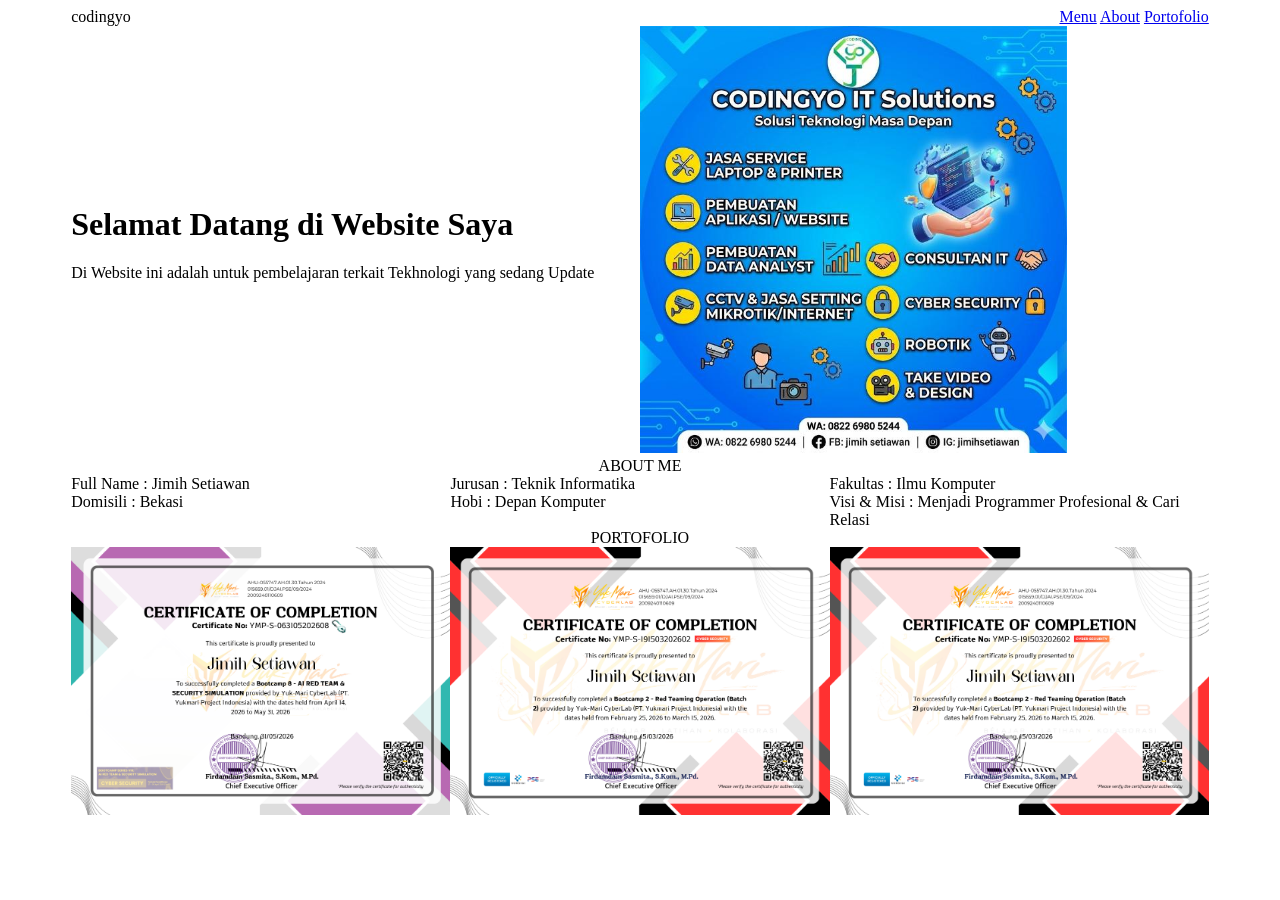
<file: index.html>
<!DOCTYPE html>
<html lang="en">
<head>
    <meta charset="UTF-8">
    <meta name="viewport" content="width=device-width, initial-scale=1.0">
    <title>pertemuan1</title>
</head>
<body>

        <!-- ini adalah nav menu utama -->
        <table width ="90%" align="center" border="0" cellpadding="0" cellspacing="0">
        <tr>
            <td>codingyo</td>
        <!-- SECTION 1: MENU -->
            <td align="right" width="100%">
                <a href="#">Menu</a>
                <a href="#">About</a>
                <a href="#">Portofolio</a>
            </td>
        </tr>
        </table>

        <!-- SECTION 2: JUDUL & GAMBAR -->
         <table width="90%" align="center" border="0" cellpadding="0" cellspacing="0">
        <tr>
            <td width="50%">
                <h1>Selamat Datang di Website Saya</h1>
                <p>Di Website ini adalah untuk pembelajaran terkait Tekhnologi yang sedang Update</p>
            </td>
            <td width="50%">
                <img src="gambar.jpeg" alt="Gambar" width="75%">
            </td>
        </tr> 
        </table>

        <!-- SECTION 3: ABOUT ME & 6 KOTAK -->
        <table width="90%" align="center" border="0" cellpadding="0" cellspacing="0">
            <tr>
                <td align="center"
                <h2>ABOUT ME</h2>
                </td>
            </tr>
     </table>

     <!-- Tabel 6 Kotak (2 Baris x 3 Kolom) -->
      <table width="90%" align="center" border="0" cellpadding="0" cellspacing="0">
       <!-- Baris 1 (3 Kotak) -->
        <tr>
            <td width="33%" valign="top">
                Full Name : Jimih Setiawan
            </td>
            <td width="33%" valign="top">
                Jurusan : Teknik Informatika
            </td>
           <td width="33%" valign="top">
                Fakultas : Ilmu Komputer
            </td>
        </tr>
      </table>
      <table width="90%" align="center" border="0" cellpadding="0" cellspacing="0">
       <!-- Baris 2 (3 Kotak) -->
        <tr>
            <td width="33%" valign="top">
                Domisili : Bekasi
            </td>
           <td width="33%" valign="top">
                Hobi : Depan Komputer
            </td>
            <td width="33%" valign="top">
                Visi & Misi : Menjadi Programmer Profesional & Cari Relasi
            </td>    
        </tr>
      </table>
      
        <!-- SECTION 4: PORTOFOLIO-->
        <table width="90%" align="center" border="0" cellpadding="0" cellspacing="0">
            <tr>
                <td align="center"
                <h2>PORTOFOLIO</h2>
                </td>
            </tr>
     </table>

     <!-- Tabel 6 Kotak (2 Baris x 3 Kolom) -->
      <table width="90%" align="center" border="0" cellpadding="0" cellspacing="0">
       <!-- Baris 1 (3 Kotak) -->
        <tr>
            <td width="33%" valign="top">
               <img src="gambar1.jpeg" alt="Proyek 1" width="100%">
            </td>
            <td width="33%" valign="top">
                <img src="gambar2.jpeg" alt="Proyek 2" width="100%">
            </td>
           <td width="33%" valign="top">
               <img src="gambar3.jpeg" alt="Proyek 3" width="100%">
            </td>
        </tr>
      </table>
     
</body>
</html>
</file>
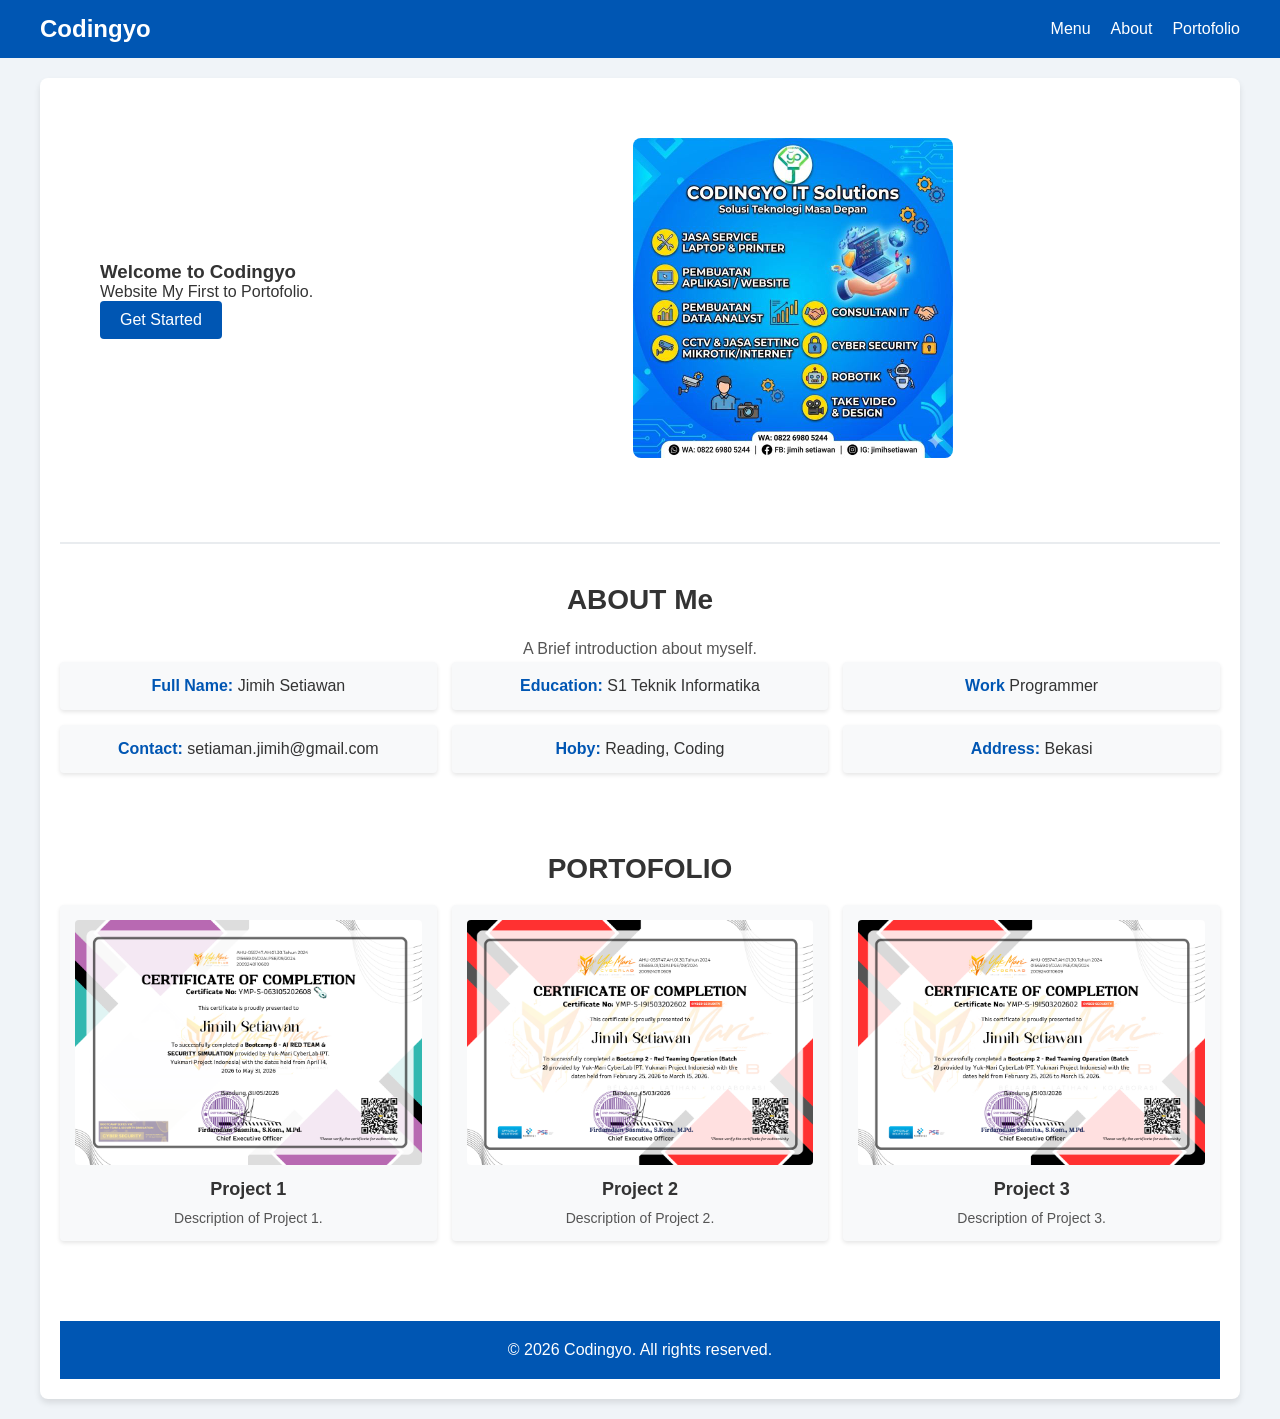
<file: pertemuan2/index.html>
<!DOCTYPE html>
<html lang="en">
<head>
    <meta charset="UTF-8">
    <meta name="viewport" content="width=device-width, initial-scale=1.0">
    <title>pertemuan2</title>
    <link rel="stylesheet" href="style.css">
</head>
<body>

    <!-- Header / Navbar -->
    <header class="header">
     <div class="logo">Codingyo</div>
     <nav class="navbar">
        <a href="#">Menu</a>
        <a href="#">About</a>
        <a href="#">Portofolio</a>      
     </nav>
    </header>
    
        <!-- Main Container -->
     <div class="container">
            
             <!-- Home / Hero Section -->
                <section id="home" class="hero-section">
                    
                <div class="hero">

                    <div class="hero-text">
                        <h3>Welcome to Codingyo</h3>
                        <p>Website My First to Portofolio.</p>
                        <a href="#about" class="btn">Get Started</a>
                    </div>

                    <div class="hero-image">
                        <img src="images/gambar.jpeg" alt="Gambar" width="75%">
                    </div>
                </div>
                </section>

            <!-- Abbout ME -->
             <section id="about" class="about-section">
                <h2>ABOUT Me</h2>
                <p class="about-text"> A Brief introduction about myself.</p>

                <!-- Grid Container -->
                <div class="grid-biodata">
                    <div class="grid-item"><span class="label">Full Name:</span> Jimih Setiawan</div>
                    <div class="grid-item"><span class="label">Education:</span> S1 Teknik Informatika</div>
                    <div class="grid-item"><span class="label">Work</span> Programmer</div>
                    <div class="grid-item"><span class="label">Contact:</span> setiaman.jimih@gmail.com</div>
                    <div class="grid-item"><span class="label">Hoby:</span> Reading, Coding</div>
                    <div class="grid-item"><span class="label">Address:</span> Bekasi</div>
                </div>
             </section>


            <!-- Portofolio -->
             <section id="portofolio" class="portofolio-section">
                <h2>PORTOFOLIO</h2>

                <!-- Grid Wrapper for Projects -->
                <div class="grid-portofolio">
                    
                    <!-- Project card 1 -->
                    <div class="portofolio-card">
                        <img src="images/gambar1.jpeg" alt="Project 1">
                        <h3>Project 1</h3>
                        <p>Description of Project 1.</p>
                    </div>

                    <!-- Project card 2 -->
                    <div class="portofolio-card">
                        <img src="images/gambar2.jpeg" alt="Project 2">
                        <h3>Project 2</h3>
                        <p>Description of Project 2.</p>
                    </div>

                    <!-- Project card 3 -->
                    <div class="portofolio-card">
                        <img src="images/gambar3.jpeg" alt="Project 3">
                        <h3>Project 3</h3>
                        <p>Description of Project 3.</p>
                    </div>

                </div>
             </section>

             <!-- Footer -->
             <footer class="footer">
                 <p>&copy; 2026 Codingyo. All rights reserved.</p>
             </footer>
         </div>
     </div>
</body>
</html>
</file>
<file: pertemuan2/style.css>
/* Reset CSS dasar */
* {
    margin: 0;
    padding: 0;
    box-sizing: border-box;
    font-family: Arial, sans-serif;
}

body {
    background-color: #f0f4f8;
    color: #333;
}

.header {
    background-color: #0056b3;
    color: white;
    display:flex;
    justify-content: space-between;
    align-items: center;
    padding: 15px 40px;
    position: sticky;
    top: 0;
    z-index: 100;
}

.logo {
    font-size:24px;
    font-weight: bold;
}

.navbar {
    display: flex;
    gap: 20px;
    justify-content: center;
}

.navbar a {
    color: white;
    text-decoration: none;
    font-size: 16px;
    transition: color 0.3s ease;
}

.container {
    max-width: 1200px;
    margin: 20px auto;
    padding: 20px;
    background-color: white;
    border-radius: 8px;
    box-shadow: 0 4px 6px rgba(0, 0, 0, 0.1);
}

.hero-section {
    display: flex;
    grid-template-columns: 1fr 1fr;
    gap: 30px;
    align-items: center;
    padding-bottom: 40px;
    border-bottom: 2px solid #e9ecef;
}

.hero {
    display: flex;
    justify-content: space-between;
    align-items: center;
    padding: 40px;
}

.hero-text {
    flex: 1;
}

.hero-image {
    flex: 1;
    text-align: right;
}

.hero-image img {
    max-width: 100%;
    height: auto;
    border-radius: 8px;
}

.btn {
    display: inline-block;
    padding: 10px 20px;
    background-color: #0056b3;
    color: white;
    text-decoration: none;
    border-radius: 4px;
    transition: background-color 0.3s ease;
}

.btn:hover {
    background-color: #004085;
}

.about-section {
    padding: 40px 0;
    text-align: center;
}

.about-section h2 {
    font-size: 28px;
    margin-bottom: 20px;
}

.about-text {
    font-size: 16px;
    line-height: 1.6;
    color: #555;
}

.grid-biodata {
    display: grid;
    grid-template-columns: repeat(3, 1fr); 
    gap: 15px;                             
    text-align: left;
}


.grid-item{
    background-color: #f8f9fa;
    padding: 15px;
    border-radius: 4px;
    box-shadow: 0 2px 4px rgba(0, 0, 0, 0.1);
    text-align: center;
}

.label {
    font-weight: bold;
    color: #0056b3;
}

.portofolio-section {
    padding: 40px 0;
    text-align: center;
}

.portofolio-section h2 {
    font-size: 28px;
    margin-bottom: 20px;
}

.grid-portofolio {
    display: grid;
    grid-template-columns: repeat(3, 1fr); 
    gap: 15px;                             
    text-align: left;
}

.portofolio-card {
    background-color: #f8f9fa;
    padding: 15px;
    border-radius: 4px;
    box-shadow: 0 2px 4px rgba(0, 0, 0, 0.1);
    text-align: center;
}

.portofolio-card:hover {
    transform: translateY(-5px);
    transition: transform 0.3s ease;
}

.portofolio-card img {
    max-width: 100%;
    height: auto;
    border-radius: 4px;
    margin-bottom: 10px;
}

.portofolio-card h3 {
    font-size: 18px;
    margin-bottom: 10px;
}

.portofolio-card p {
    font-size: 14px;
    color: #555;
}

.footer {
    background-color: #0056b3;
    color: white;
    text-align: center;
    padding: 20px 0;
    margin-top: 40px;
}

@media screen and (max-width: 768px) {
    .hero-section {
        flex-direction: column;
        text-align: center;
    }

    .hero-image {
        text-align: center;
        margin-top: 20px;
    }

    .grid-biodata, .grid-portofolio {
        grid-template-columns: 1fr; 
    }
}

@media screen and (max-width: 480px) {
    .header {
        flex-direction: column;
        align-items: flex-start;
        display: flex;
        justify-content: flex-start;
        position: relative;
    }

    .navbar {
        flex-direction: column;
        gap: 10px;
        margin-top: 10px;
    }
}
</file>
